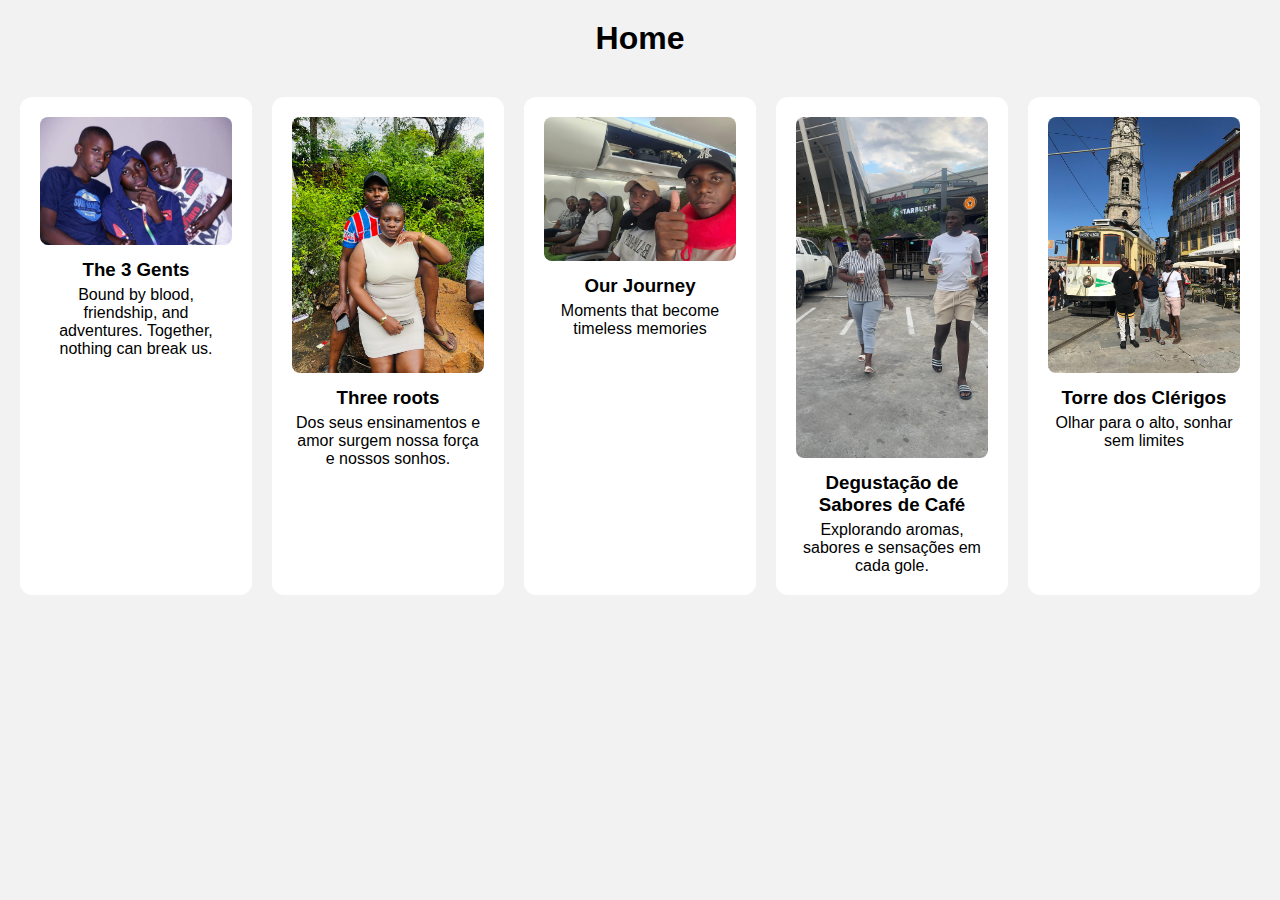
<file: index.html>
<!DOCTYPE html>
<html lang="en">
<head>
    <meta charset="UTF-8">
    <meta name="viewport" content="width=device-width, initial-scale=1.0">
    <title>Home</title>

    <!--CSS-->
    <link rel="stylesheet" href="style.css">
</head>
<body>

    <h1>Home</h1>

          

    <div class="cards">
        <div class="card" onclick="abrirPagina('pagina2.html')">
            <img src="Foto16.jpeg " width="300">
            <h3>The 3 Gents</h3>
            <p>Bound by blood, friendship, and adventures.
                Together, nothing can break us.
            </p>

        </div>
        
        <div class="card" onclick="abrirPagina('pagina4.html')">
            <img src="Foto15.jpeg">
            <h3>Three roots</h3>
            <p>Dos seus ensinamentos e amor surgem nossa força e nossos sonhos.</p>
        </div>

        <div class="card" onclick="abrirPagina('quiz.html')">
            <img src="Foto8.jpeg">
            <h3>Our Journey</h3>
            <p>Moments that become timeless memories</p>
        </div>

        <div class="card" onclick="abrirPagina('pagina3.html')">
            <img src="Foto14.jpeg">
            <h3>Degustação de Sabores de Café</h3>
            <p>Explorando aromas, sabores e sensações em cada gole.</p>

        </div>

        <div class="card" onclick="abrirPagina('pagina5.html')">
            <img src="Foto3..jpeg">
            <h3>Torre dos Clérigos</h3>
            <p> Olhar para o alto, sonhar sem limites</p>

        </div>
        
   
    </div>

    <!--Javascript-->
    <script src="script.js"></script>
    
</body>
</html>
</file>
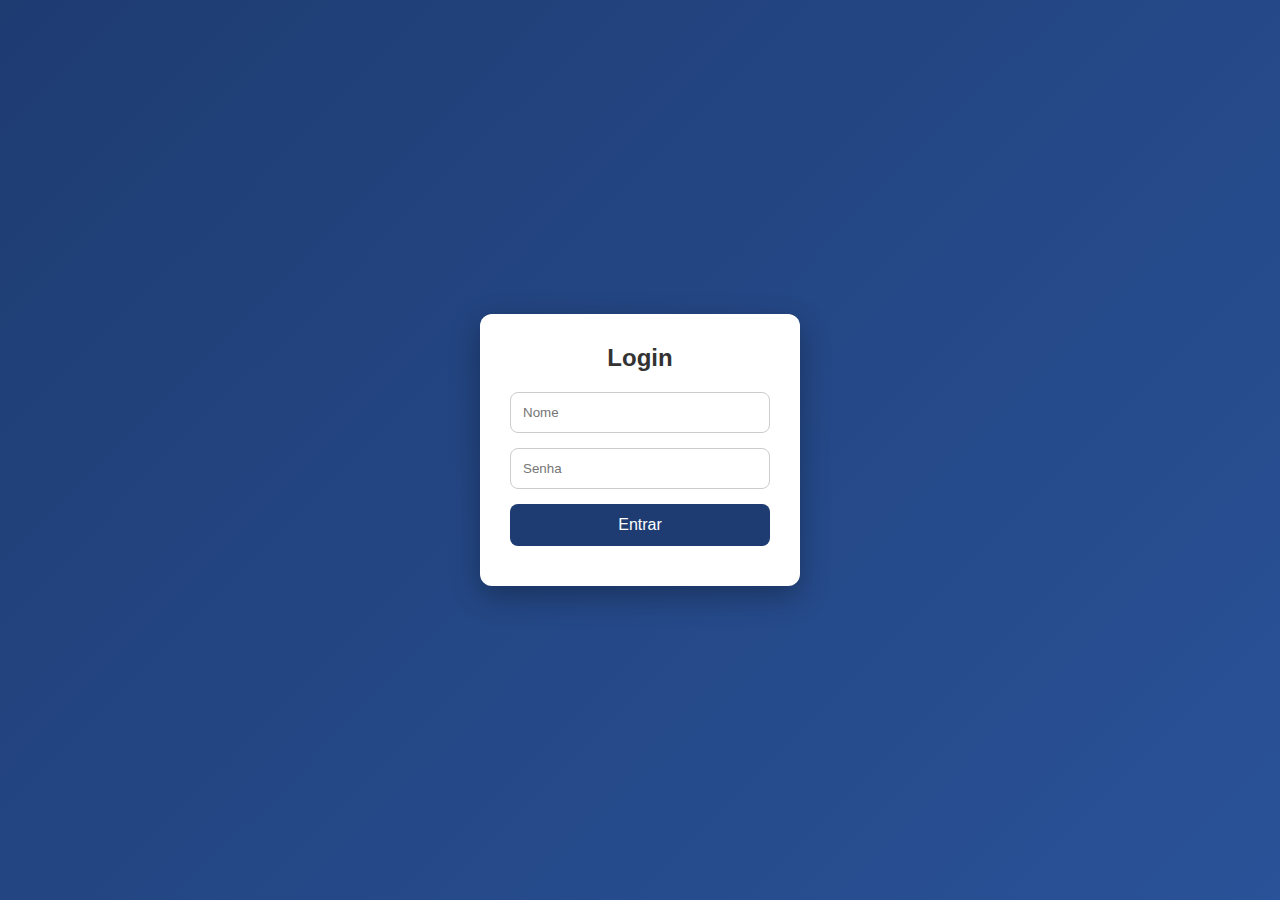
<file: login.html>
<!DOCTYPE html>
<html lang="en">
<head>
    <meta charset="UTF-8">
    <meta name="viewport" content="width=device-width, initial-scale=1.0">
    <title>Login</title>
    <link rel="stylesheet" href="style.css">
</head>



<body class="login-page">
    <div class="login-box">
        <h2>Login</h2>

        <input type="text" id="nome" placeholder="Nome">
        <input type="password" id="senha" placeholder="Senha">

        <button onclick="login()">Entrar</button>
        <p id="msg" style="color: red; margin-top: 10px;"></p>

    </div>
    <script src="script.js"></script>
    
</body>
</html>
</file>
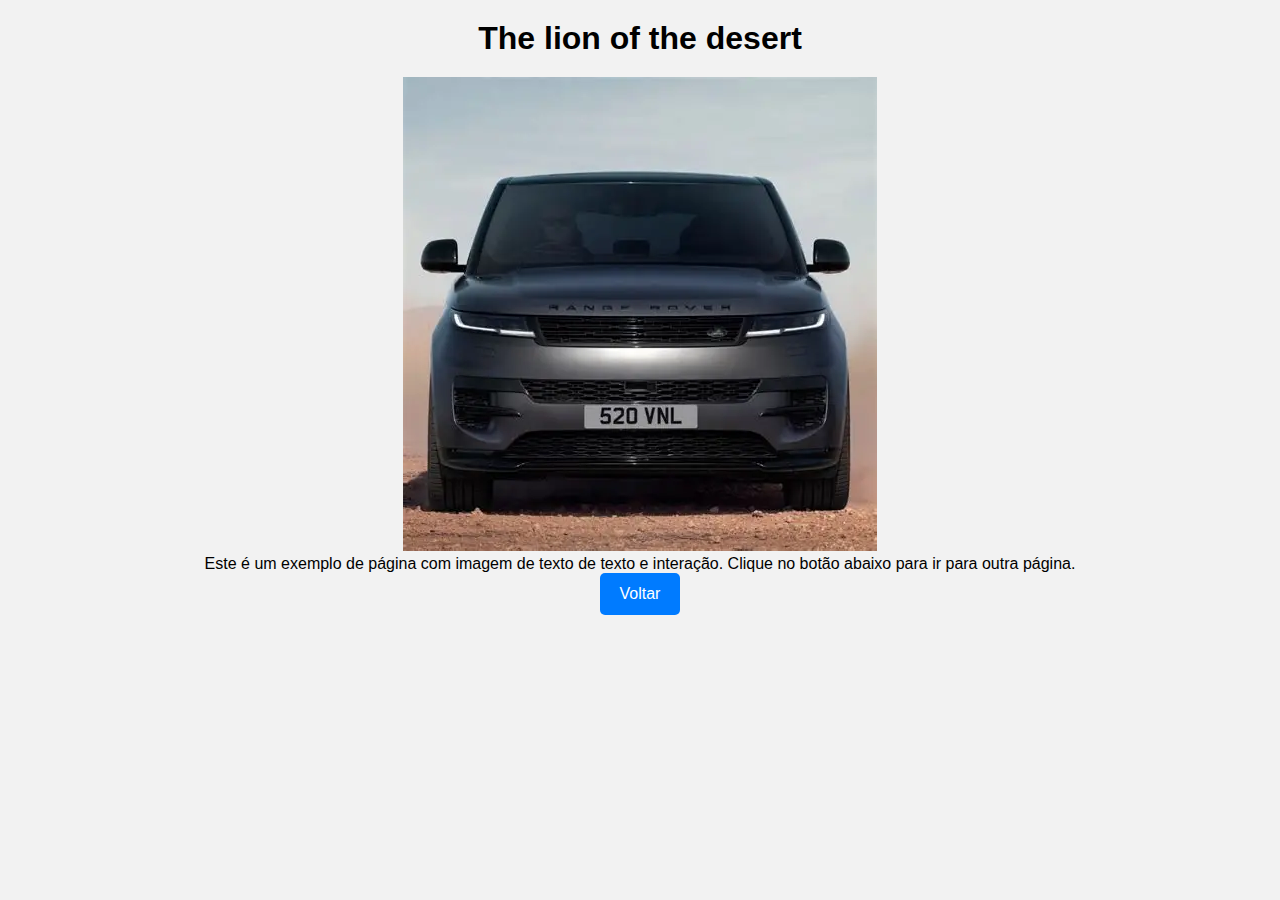
<file: pagina2.html>
<!DOCTYPE html>
<html lang="en">
<head>
    <meta charset="UTF-8">
    <meta name="viewport" content="width=device-width, initial-scale=1.0">
    <title>Pagina2</title>
    <link rel="stylesheet" href="style.css">

</head>
<body>
    <div class="container">
        <h1> The lion of the desert</h1>

        <img src="Range.jpg" >
         <p>
            Este é um exemplo de página com imagem de texto de texto e interação.
            Clique no botão abaixo para ir para outra página. 
        </p>

         <a href="index.html" class="botão"> Voltar</a>


    </div>
    
</body>
</html>
</file>
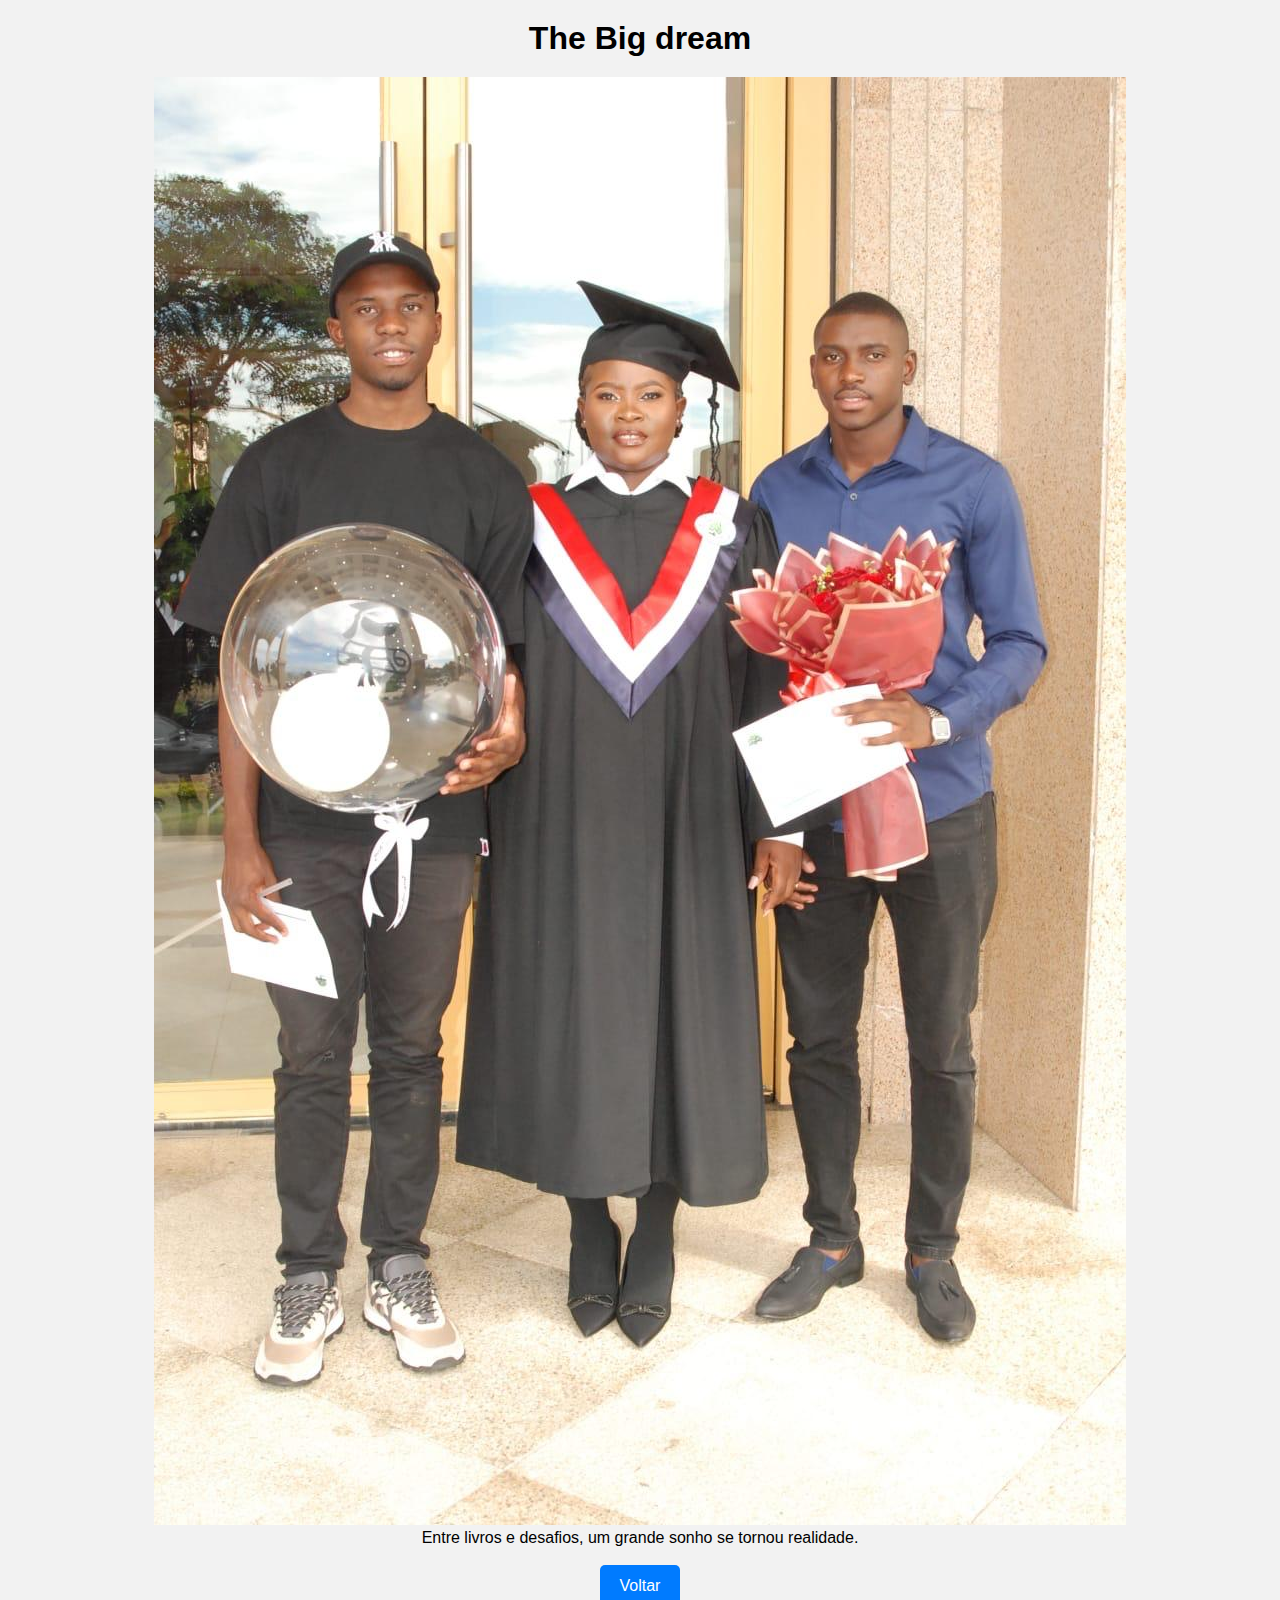
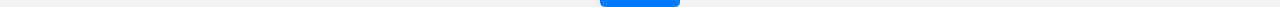
<file: pagina3.html>
<!DOCTYPE html>
<html lang="en">
<head>
    <meta charset="UTF-8">
    <meta name="viewport" content="width=device-width, initial-scale=1.0">
    <title>Pagina3</title>
    <link rel="stylesheet" href="style.css">
</head>
<body>
    <div class="container">
        <h1>The Big dream</h1>
        <img src="Foto6.jpeg">
        <p>Entre livros e desafios, um grande sonho se tornou realidade.</p>

        <br>
        <a href="index.html" class="botão"> Voltar</a>

    </div>
    
</body>
</html>
</file>
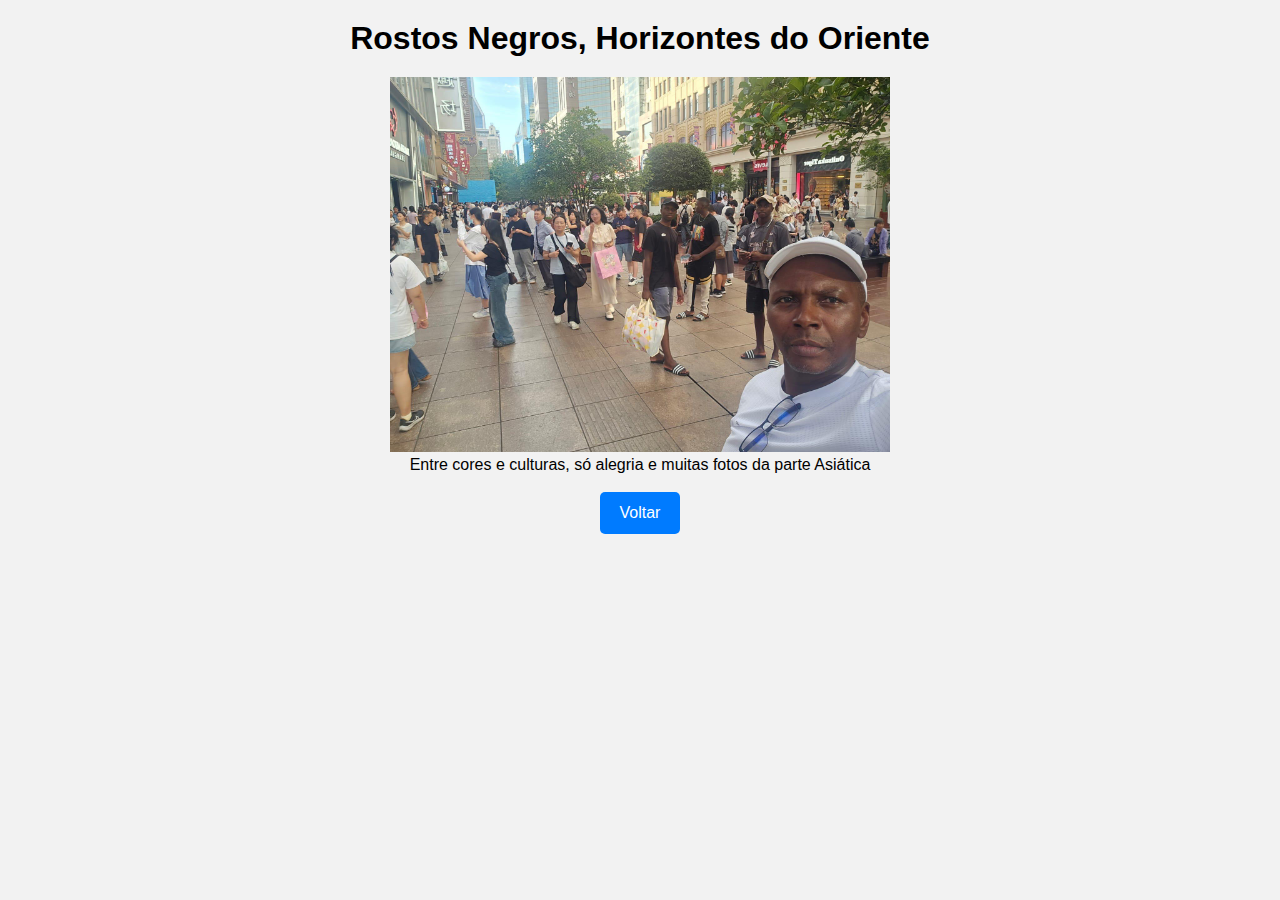
<file: pagina4.html>
<!DOCTYPE html>
<html lang="en">
<head>
    <meta charset="UTF-8">
    <meta name="viewport" content="width=device-width, initial-scale=1.0">
    <title>Pagina4</title>
    <link rel="stylesheet" href="style.css">
</head>
<body>
    <div class="container">
        <h1>Rostos Negros, Horizontes do Oriente</h1>
        <img src="Foto9.jpeg" width="500">
        <p> Entre cores e culturas, só alegria e muitas fotos da parte Asiática
        </p>

        <br>
        <a href="index.html" class="botão"> Voltar</a>

    </div>
    
</body>
</html>
</file>
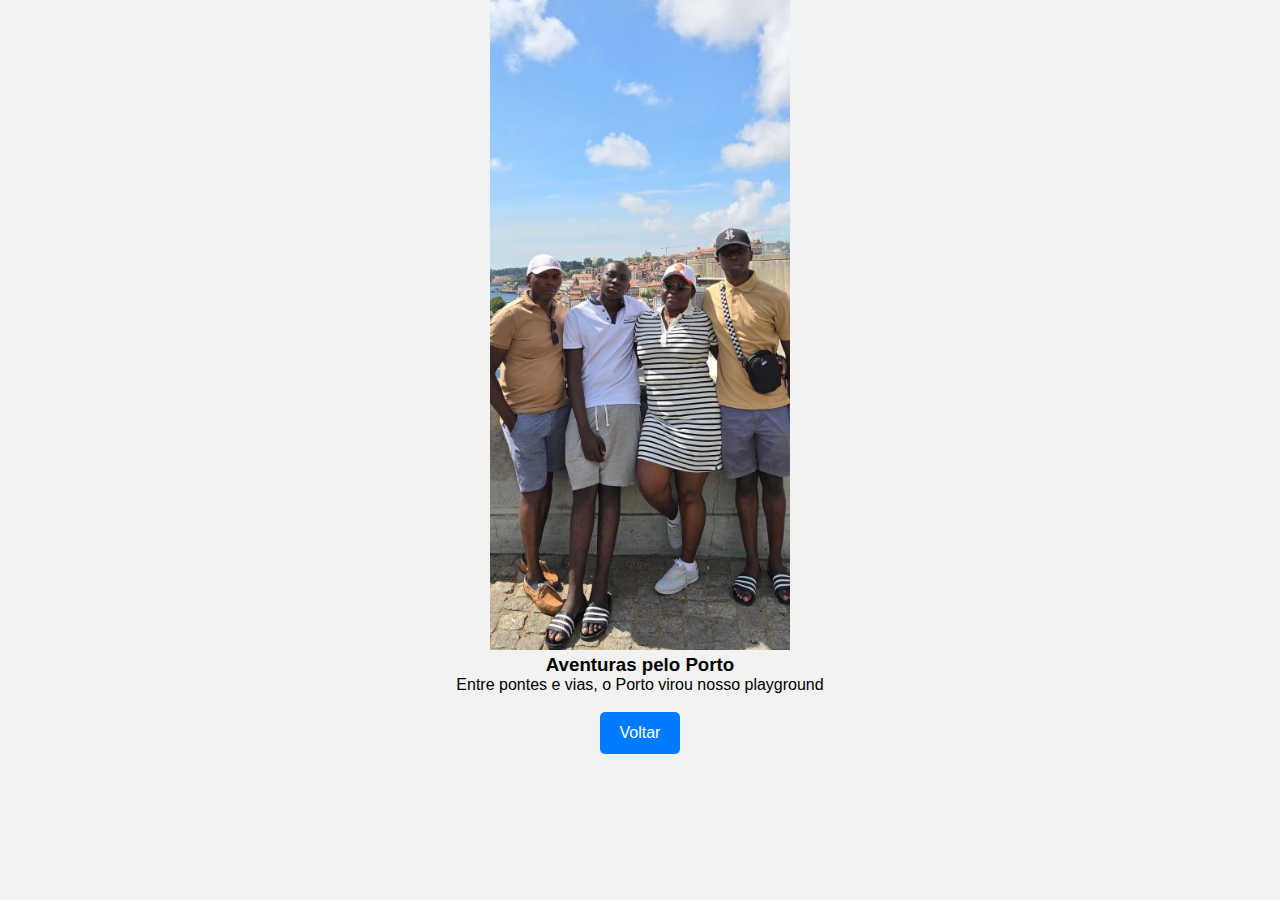
<file: pagina5.html>
<!DOCTYPE html>
<html lang="en">
<head>
    <meta charset="UTF-8">
    <meta name="viewport" content="width=device-width, initial-scale=1.0">
    <title>Pagina5</title>
    <link rel="stylesheet" href="style.css">
</head>
<body>
    <div class="container">
        <img src="Foto13.jpeg" width="300">
        <h3> Aventuras pelo Porto</h3>
        <p>Entre pontes e vias, o Porto virou nosso playground</p>
        
        <br>
        <a href="index.html" class="botão"> Voltar</a>

    </div>
    
</body>
</html>
</file>
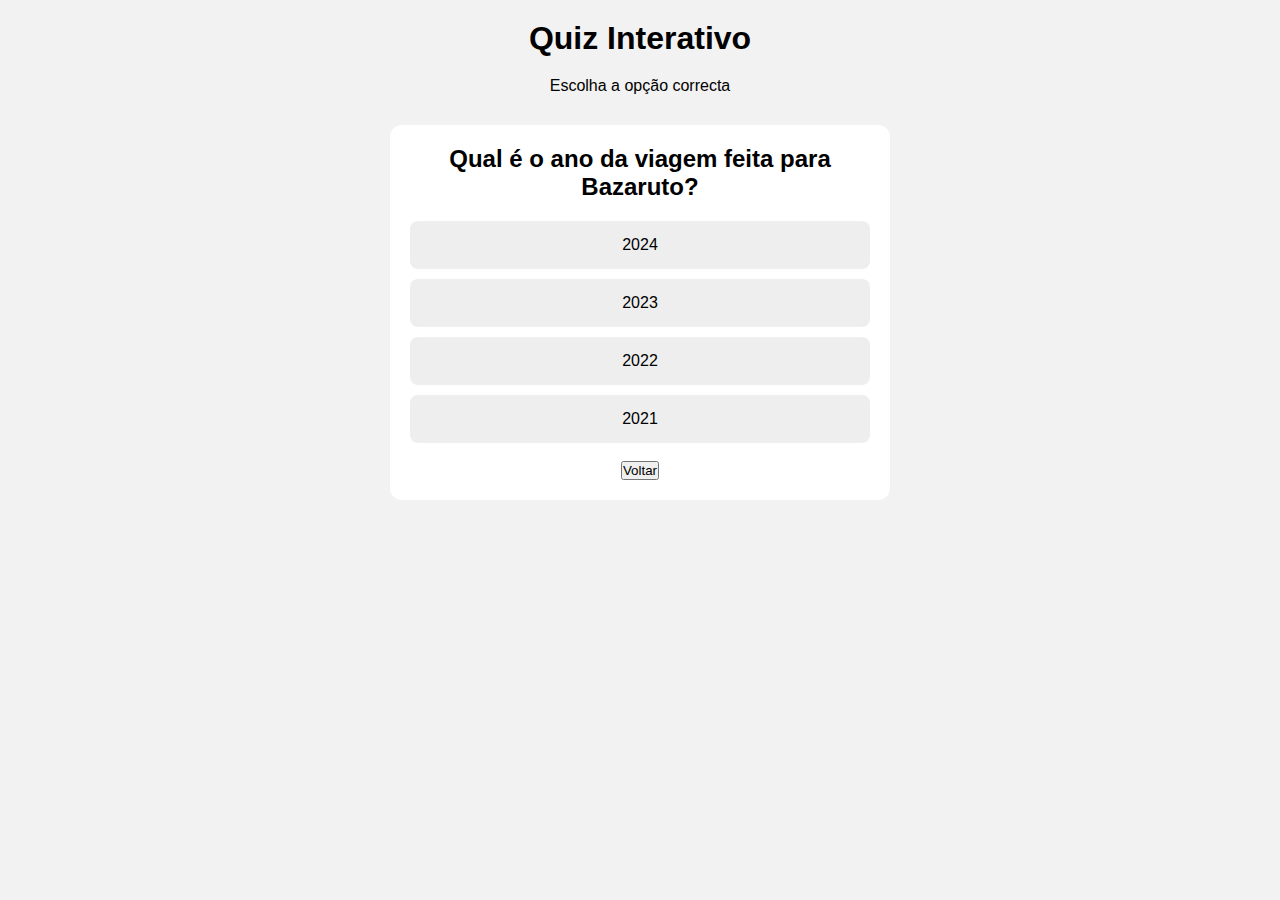
<file: quiz.html>
<!DOCTYPE html>
<html lang="en">
<head>
    <meta charset="UTF-8">
    <meta name="viewport" content="width=device-width, initial-scale=1.0">
    <title>Quiz</title>

    <link rel="stylesheet" href="style.css">

</head>
<body>
    
    <header>
        <h1>Quiz Interativo</h1>
        <p>Escolha a opção correcta</p>
    </header>


    <section class="quiz">
        <h2 id="pergunta"> </h2>

        <div class="opcoes">
            <button class="opcao" onclick="responder(0)"></button>
            <button class="opcao" onclick="responder(1)"></button>
            <button class="opcao" onclick="responder(2)"></button>
            <button class="opcao" onclick="responder(3)"></button>

        </div>

        <br>
        <button onclick="voltar()"> Voltar</button>
    </section>


    <script src="quiz.js"> </script>
    <script src="script.js"></script>
</body>
</html>
</file>
<file: style.css>
*{
    margin:0;
    padding: 0;
    box-sizing: border-box;
    font-family: Arial,sans-serif;
}

body{
    margin: 0;
    font-family: Arial, sans-serif;
    background: #f2f2f2;
    text-align: center;
}

h1{
       margin: 20px;
}

.login-page{
    min-height: 100vh;
    display: flex;
    justify-content: center;
    align-items: center;
    background: linear-gradient(135deg, #1e3c72, #2a5298);
}

.login-box {
    background: #ffffff;
    padding: 30px;
    width: 320px;
    border-radius: 12px;
    box-shadow: 0 10px 30px rgba(0,0,0,0.3);
    text-align: center;

}

.login-box h2 {
    margin-bottom: 20px;
    color: #333;
}

.login-box input {
    width: 100%;
    padding: 12px;
    margin-bottom: 15px;
    border-radius: 8px;
    border: 1px solid #ccc;
    outline: none;

}

.login-box button {
    width: 100%;
    padding: 12px;
    border: none;
    border-radius: 8px;
    background: #1e3c72;
    color: white;
    font-size: 16px;
    cursor: pointer;
}

.login-box button:hover {
    background: #16325c;
}

.login-box a{
    display: block;
    margin-top: 15px;
    text-decoration: none;
    color: #1e3c72;
    font-size: 14px;
}

/* GRID RESPONSIVO */
.cards {
    display: grid;
    grid-template-columns: repeat(auto-fit, minmax(200px, 1fr));
    gap: 20px;
    padding: 20px;

}

/* CARD */
.card {
    background: white;
    border-radius: 12px;
    padding: 20px;
    cursor: pointer;
    transition: transform 0.2s ease;

}

/* EFEITO HOVER */
.card:hover {
    transform: scale(1.05);
  
}

.card img {
    width: 100%;
    border-radius: 8px;
}

.card h3 {
    margin: 10px 0 5px;
}

.quiz {
    max-width: 500px;
    margin: 30px auto;
    background: white;
    padding: 20px;
    border-radius: 12px;
    text-align: center;

}

.opcao {
    padding: 15px;
    font-size: 16px;
    border-radius: 8px;
    border: none;
    cursor: pointer;
    background: #eee;

}

.opcao.correta {
    background: #4caf50;
    color: white;
}

.opcao.errada {
    background: #f44336;
    color: white;
}

/* RESPONSIVO EXTRA */
@media (max-width: 600px) {
    h1 {
        font-size: 22px;
    }
}






* {
    box-sizing: border-box;
}




       .botão {
    display: inline-block;
    padding: 12px 20px;
    background-color: #007BFF;
    color: white;
    text-decoration: none;
    border-radius: 5px;
}




.opcoes {
    display: grid;
    gap: 10px;
    margin-top: 20px;

}
</file>
